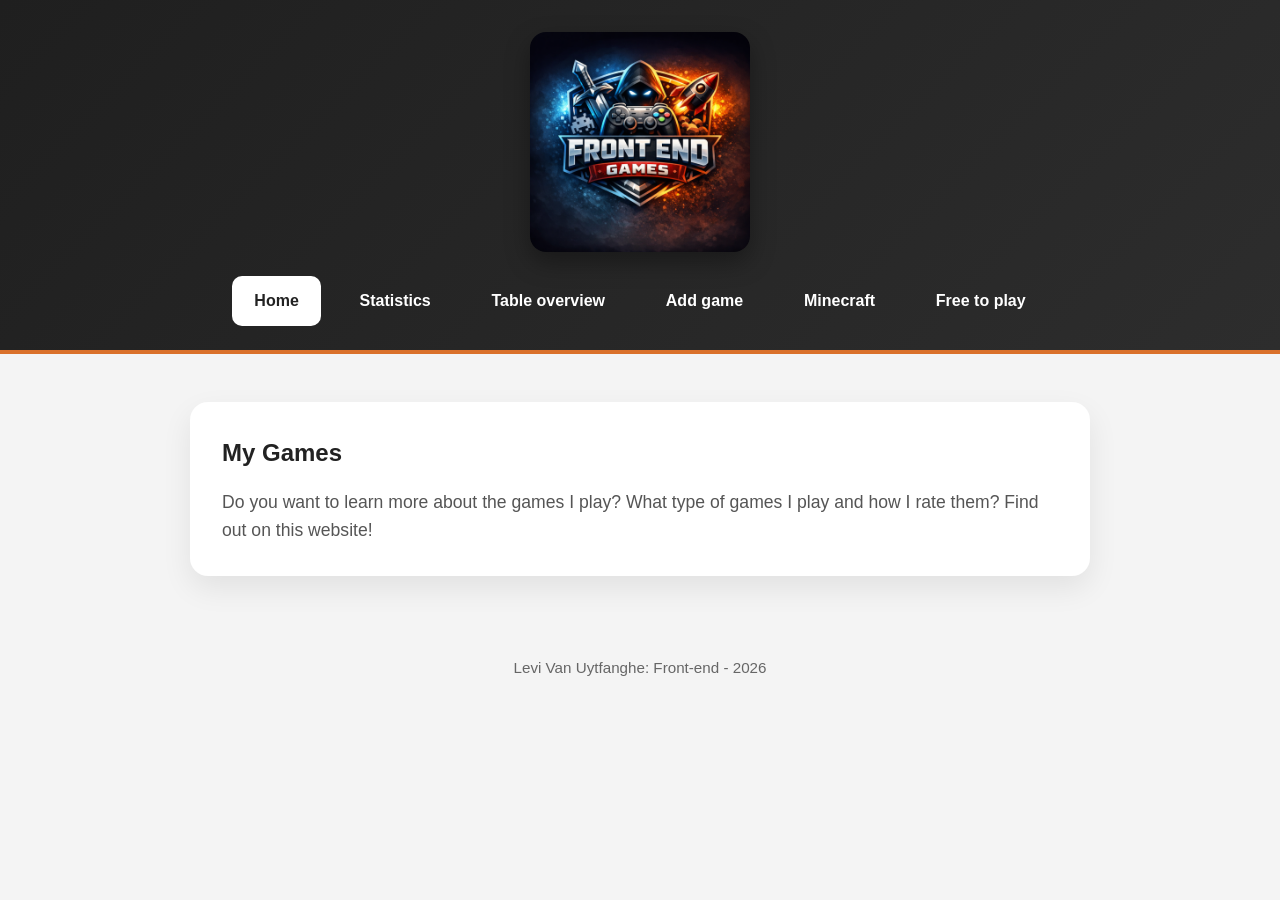
<file: index.html>
<!DOCTYPE html>
<html lang="en">

<head>
  <meta charset="UTF-8">
  <meta name="viewport" content="width=device-width, initial-scale=1">
  <title>My Games</title>
  <link type="text/css" href="styles/style.css" rel="stylesheet">
</head>

<body>
  <header>
    <img src="images/logo.png" alt="Front End Games logo" class="logo">

    <nav>
      <ul>
        <li class="actual">
          <a href="index.html">Home</a>
        </li>
        <li>
          <a href="statistics.html">Statistics</a>
        </li>
        <li>
          <a href="table-overview.html">Table overview</a>
        </li>
        <li>
          <a href="add-game.html">Add game</a>
        </li>
        <li>
          <a href="minecraft.html">Minecraft</a>
        </li>
        <li>
          <a href="free-to-play.html">Free to play</a>
        </li>
      </ul>
    </nav>
  </header>

  <main>
    <h2>My Games</h2>

    <p>
      Do you want to learn more about the games I play? What type of games I
      play and how I rate them? Find out on this website!
    </p>
  </main>

  <footer>Levi Van Uytfanghe: Front-end - 2026</footer>
</body>

</html>


<!-- Validatie met validator.w3.org: waarschuwing: ontbrekende H1 -->
</file>
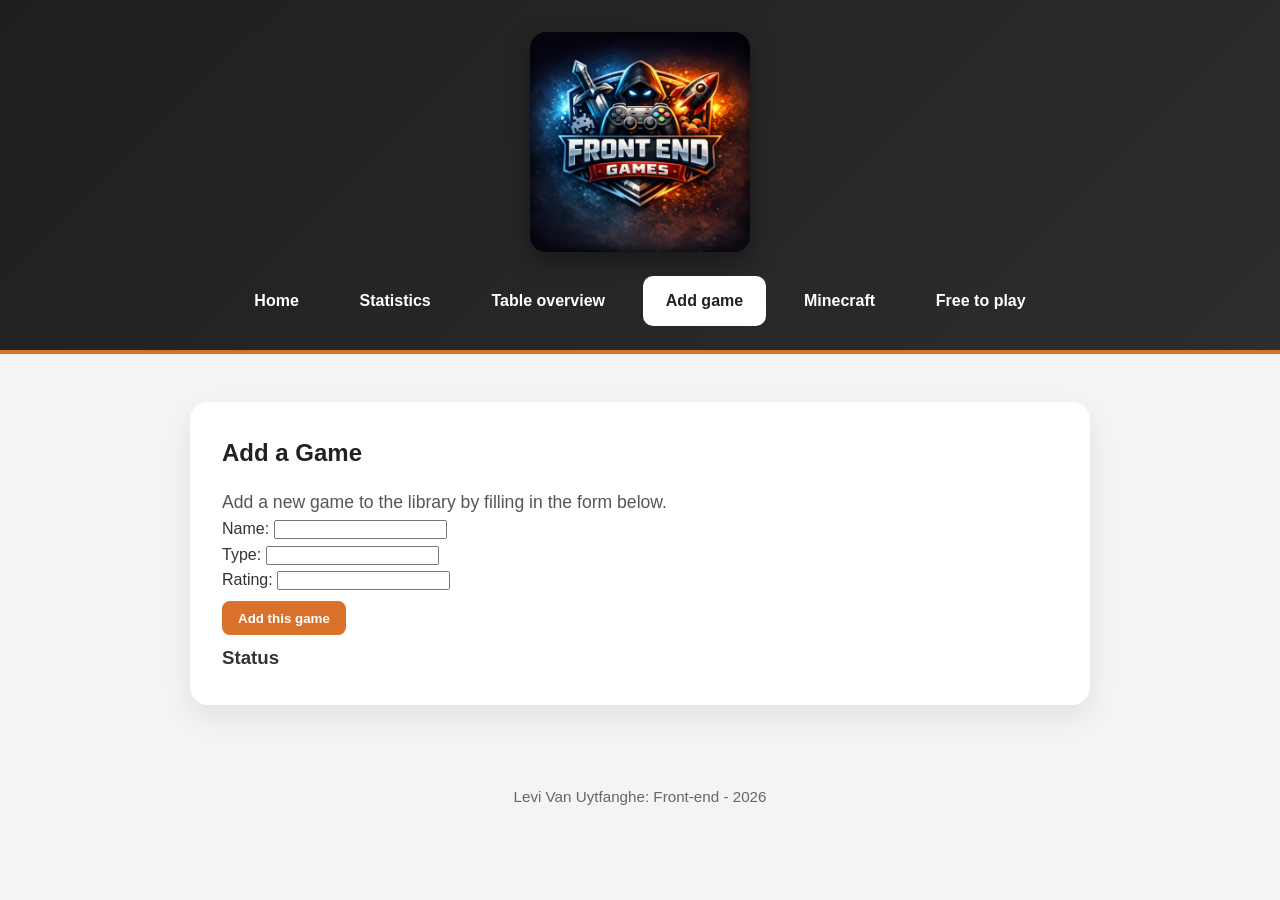
<file: add-game.html>
<!DOCTYPE html>
<html lang="en">

<head>
  <meta charset="UTF-8">
  <meta name="viewport" content="width=device-width, initial-scale=1">
  <title>Add Game</title>
  <link type="text/css" href="styles/style.css" rel="stylesheet">
</head>

<body>
  <header>
    <img src="images/logo.png" alt="Front End Games logo" class="logo">
    <nav>
      <ul>
        <li>
          <a href="index.html">Home</a>
        </li>
        <li>
          <a href="statistics.html">Statistics</a>
        </li>
        <li>
          <a href="table-overview.html">Table overview</a>
        </li>
        <li class="actual">
          <a href="add-game.html">Add game</a>
        </li>
        <li>
          <a href="minecraft.html">Minecraft</a>
        </li>
        <li>
          <a href="free-to-play.html">Free to play</a>
        </li>
      </ul>
    </nav>
  </header>

  <main>
    <h2>Add a Game</h2>
    <p>
      Add a new game to the library by filling in the form below.
    </p>

    <form>
      <div>
        <label for="name">Name:</label>
        <input type="text" id="name">
      </div>

      <div>
        <label for="type">Type:</label>
        <input type="text" id="type">
      </div>

      <div>
        <label for="rating">Rating:</label>
        <input type="number" id="rating">
      </div>

      <button type="submit" id="add-game-button">
        Add this game
      </button>
    </form>

    <div id="status">
      <h3>Status</h3>
    </div>
  </main>

  <footer>Levi Van Uytfanghe: Front-end - 2026</footer>
  <script src="js/add-games.js" defer></script>
</body>

</html>

<!-- Validatie met validator.w3.org: waarschuwing: ontbrekende H1 -->
</file>
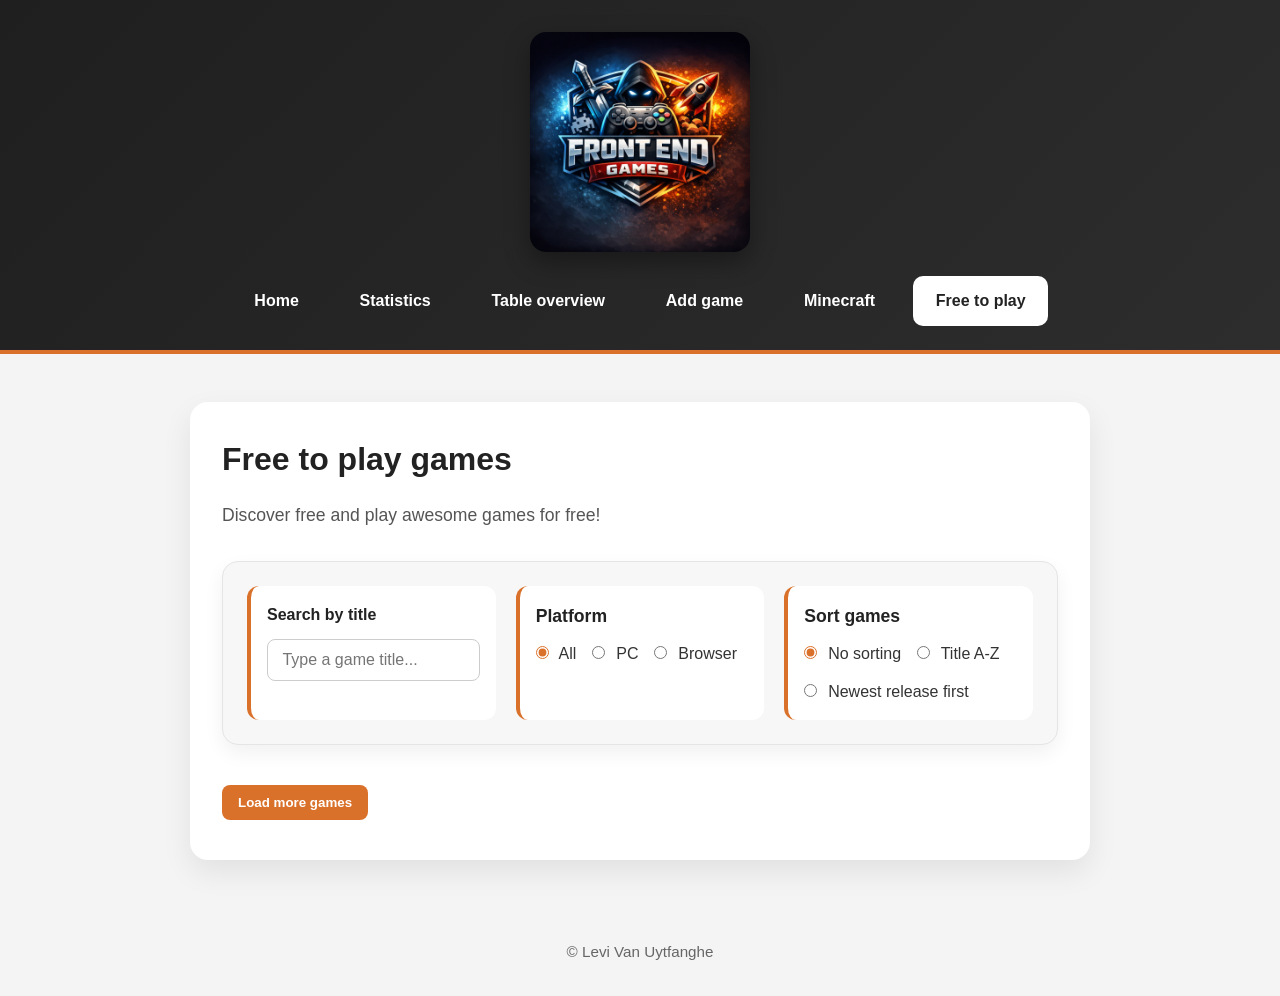
<file: free-to-play.html>
<!DOCTYPE html>
<html lang="en">

<head>
    <meta charset="UTF-8">
    <meta name="viewport" content="width=device-width, initial-scale=1.0">
    <title>Free to play</title>
    <link rel="stylesheet" href="styles/style.css">
    <script src="js/free-to-play.js" defer></script>
</head>

<body>
    <header>
        <img src="images/logo.png" alt="Front End Games logo" class="logo">

        <nav>
            <ul>
                <li>
                    <a href="index.html">Home</a>
                </li>
                <li>
                    <a href="statistics.html">Statistics</a>
                </li>
                <li>
                    <a href="table-overview.html">Table overview</a>
                </li>
                <li>
                    <a href="add-game.html">Add game</a>
                </li>
                <li>
                    <a href="minecraft.html">Minecraft</a>
                </li>
                <li class="actual">
                    <a href="free-to-play.html">Free to play</a>
                </li>
            </ul>
        </nav>
    </header>

    <main>
        <h1>Free to play games</h1>
        <p> Discover free and play awesome games for free!</p>

        <div class="filter-panel">
            <div class="filter-group">
                <label for="title-filter" class="filter-title">Search by title</label>
                <input type="text" id="title-filter" placeholder="Type a game title...">
            </div>

            <div class="filter-group">
                <p class="filter-title">Platform</p>

                <div class="filter-options">
                    <label class="filter-choice" for="platform-all">
                        <input type="radio" name="platform" id="platform-all" value="all" checked>
                        All
                    </label>

                    <label class="filter-choice" for="platform-pc">
                        <input type="radio" name="platform" id="platform-pc" value="PC (Windows)">
                        PC
                    </label>

                    <label class="filter-choice" for="platform-browser">
                        <input type="radio" name="platform" id="platform-browser" value="Web Browser">
                        Browser
                    </label>
                </div>
            </div>

            <div class="filter-group">
                <p class="filter-title">Sort games</p>

                <div class="filter-options">
                    <label class="filter-choice" for="sort-none">
                        <input type="radio" name="sort-games" id="sort-none" value="none" checked>
                        No sorting
                    </label>

                    <label class="filter-choice" for="sort-title">
                        <input type="radio" name="sort-games" id="sort-title" value="title">
                        Title A-Z
                    </label>

                    <label class="filter-choice" for="sort-release-date">
                        <input type="radio" name="sort-games" id="sort-release-date" value="release-date">
                        Newest release first
                    </label>
                </div>
            </div>
        </div>

        <div id="games-container"></div>

        <button id="load-more-games">Load more games</button>
    </main>

    <footer>
        <p>© Levi Van Uytfanghe</p>
    </footer>
</body>

</html>

<!-- Validatie met validator.w3.org: geen errors of waarschuwingen.-->
</file>
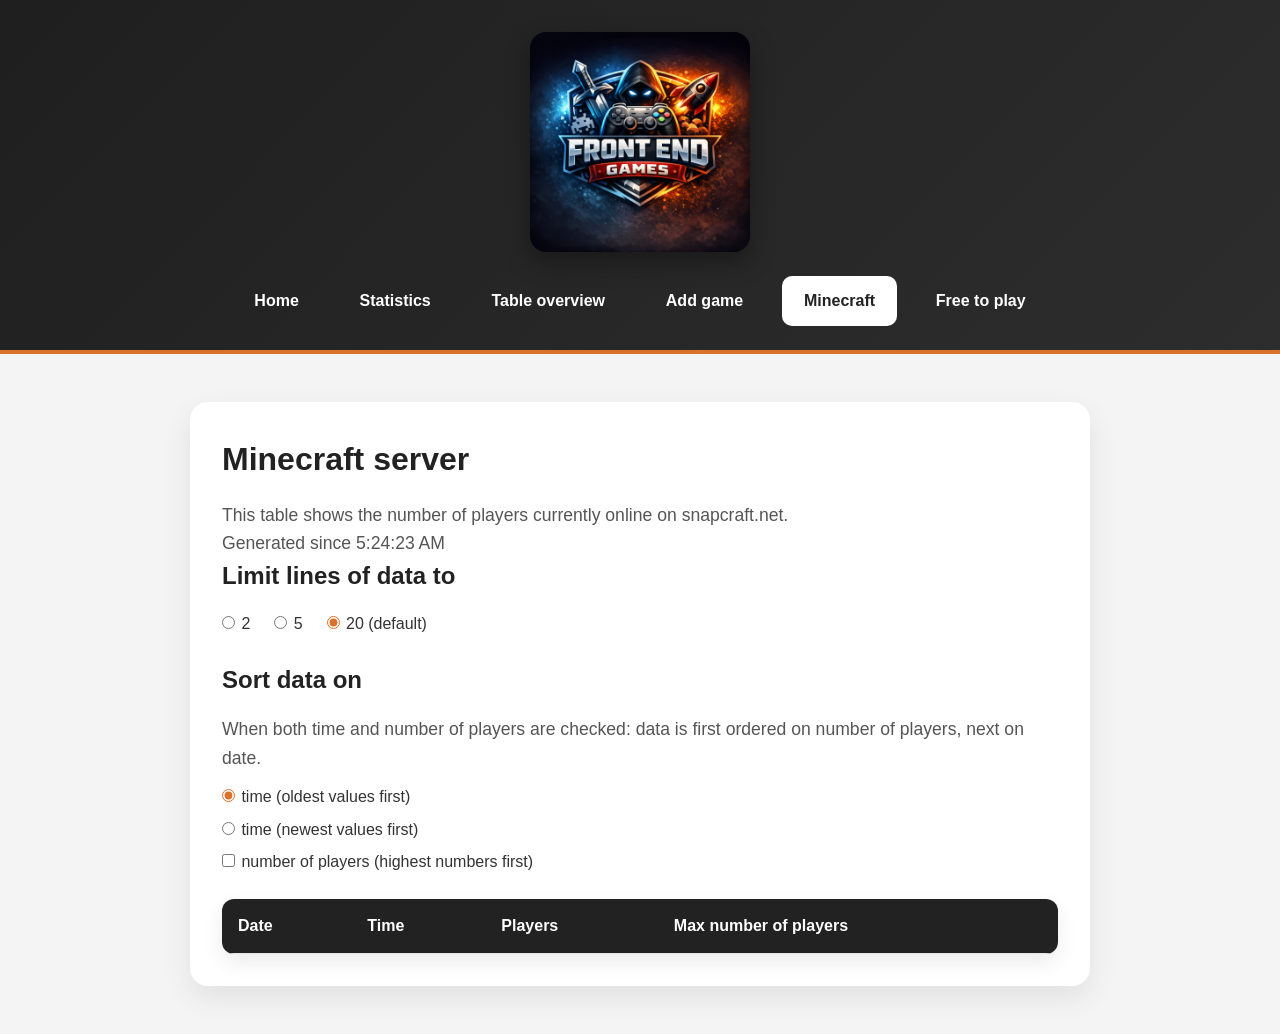
<file: minecraft.html>
<!DOCTYPE html>
<html lang="en">

<head>
    <meta charset="UTF-8">
    <meta name="viewport" content="width=device-width, initial-scale=1.0">
    <title>Minecraft server</title>
    <link rel="stylesheet" href="styles/style.css">
    <script src="js/minecraft.js" defer></script>
</head>

<body>
    <header>
        <img src="images/logo.png" alt="Front End Games logo" class="logo">

        <nav>
            <ul>
                <li>
                    <a href="index.html">Home</a>
                </li>
                <li>
                    <a href="statistics.html">Statistics</a>
                </li>
                <li>
                    <a href="table-overview.html">Table overview</a>
                </li>
                <li>
                    <a href="add-game.html">Add game</a>
                </li>
                <li class="actual">
                    <a href="minecraft.html">Minecraft</a>
                </li>
                <li>
                    <a href="free-to-play.html">Free to play</a>
                </li>
            </ul>
        </nav>
    </header>

    <main>
        <div class="container">
            <h1>Minecraft server</h1>
            <p>This table shows the number of players currently online on snapcraft.net.</p>
            <p>Generated since <span id="start-time"></span></p>
            <h2>Limit lines of data to </h2>
            <ul class="nextToEachOther">
                <li> <input type="radio" name="numberOfLines" id="nl-2" value="2"><label for="nl-2">2</label></li>
                <li><input type="radio" name="numberOfLines" id="nl-5" value="5"><label for="nl-5">5</label></li>
                <li><input type="radio" name="numberOfLines" id="nl-20" value="20" checked><label for="nl-20">20
                        (default)</label></li>

            </ul>
            <h2>Sort data on</h2>
            <p>When both time and number of players are checked: data is first ordered on number of players, next on
                date.
            </p>
            <ul>
                <li><input type="radio" id="time-oldest" name="time" checked><label for="time-oldest">time (oldest
                        values
                        first)</label>
                </li>
                <li><input type="radio" id="time-first" name="time"><label for="time-first">time (newest values
                        first)</label>
                </li>
                <li><input type="checkbox" id="value"><label for="value">number of players (highest numbers
                        first)</label>
                </li>
            </ul>
            <table>
                <thead>
                    <tr>
                        <th>Date</th>
                        <th>Time</th>
                        <th>Players</th>
                        <th>Max number of players</th>
                    </tr>
                </thead>
                <tbody id="minecraftTable"></tbody>
            </table>
        </div>
    </main>

</body>

</html>


<!-- Validatie met validator.w3.org: geen errors of waarschuwingen.-->
</file>
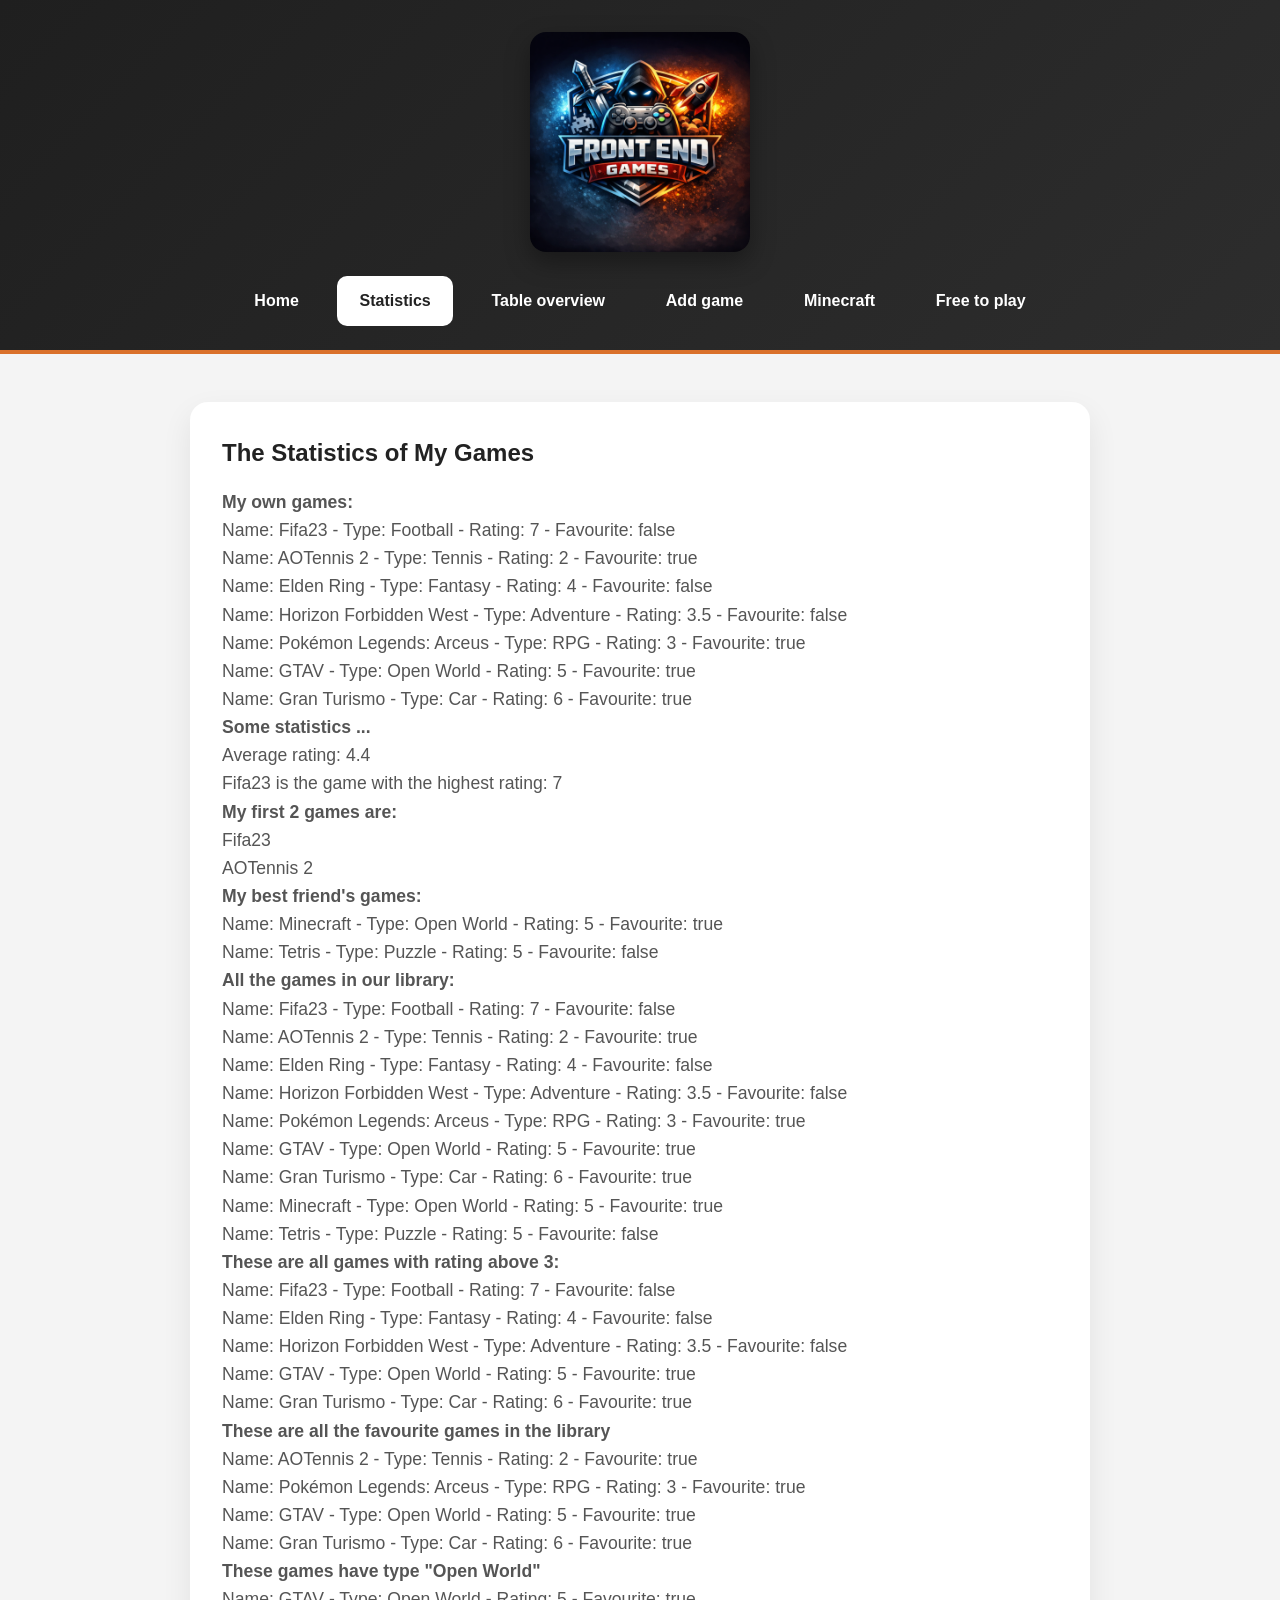
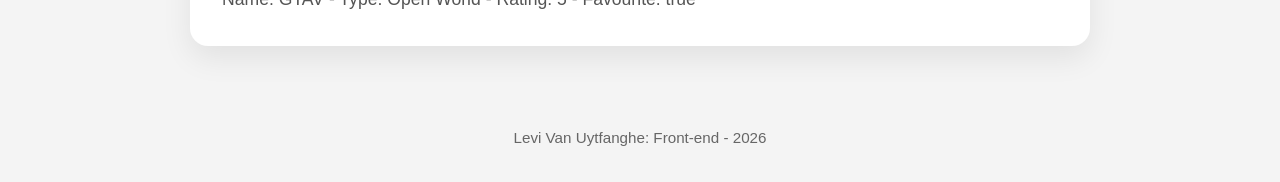
<file: statistics.html>
<!DOCTYPE html>
<html lang="en">

<head>
  <meta charset="UTF-8">
  <meta name="viewport" content="width=device-width, initial-scale=1">
  <title>My Games</title>
  <link type="text/css" href="styles/style.css" rel="stylesheet">
  <script src="js/dom.js" defer></script>
  <script src="js/games.js" defer></script>

</head>

<body>
  <header>
    <img src="images/logo.png" alt="Front End Games logo" class="logo">
    <nav>
      <ul>
        <li>
          <a href="index.html">Home</a>
        </li>
        <li class="actual">
          <a href="statistics.html">Statistics</a>
        </li>
        <li>
          <a href="table-overview.html">Table overview</a>
        </li>
        <li>
          <a href="add-game.html">Add game</a>
        </li>
        <li>
          <a href="minecraft.html">Minecraft</a>
        </li>
        <li>
          <a href="free-to-play.html">Free to play</a>
        </li>
      </ul>
    </nav>
  </header>
  <main>
    <h2>The Statistics of My Games</h2>
    <div id="status"></div>
  </main>
  <footer>Levi Van Uytfanghe: Front-end - 2026</footer>
</body>

</html>

<!-- Validatie met validator.w3.org: waarschuwing: ontbrekende H1 -->
</file>
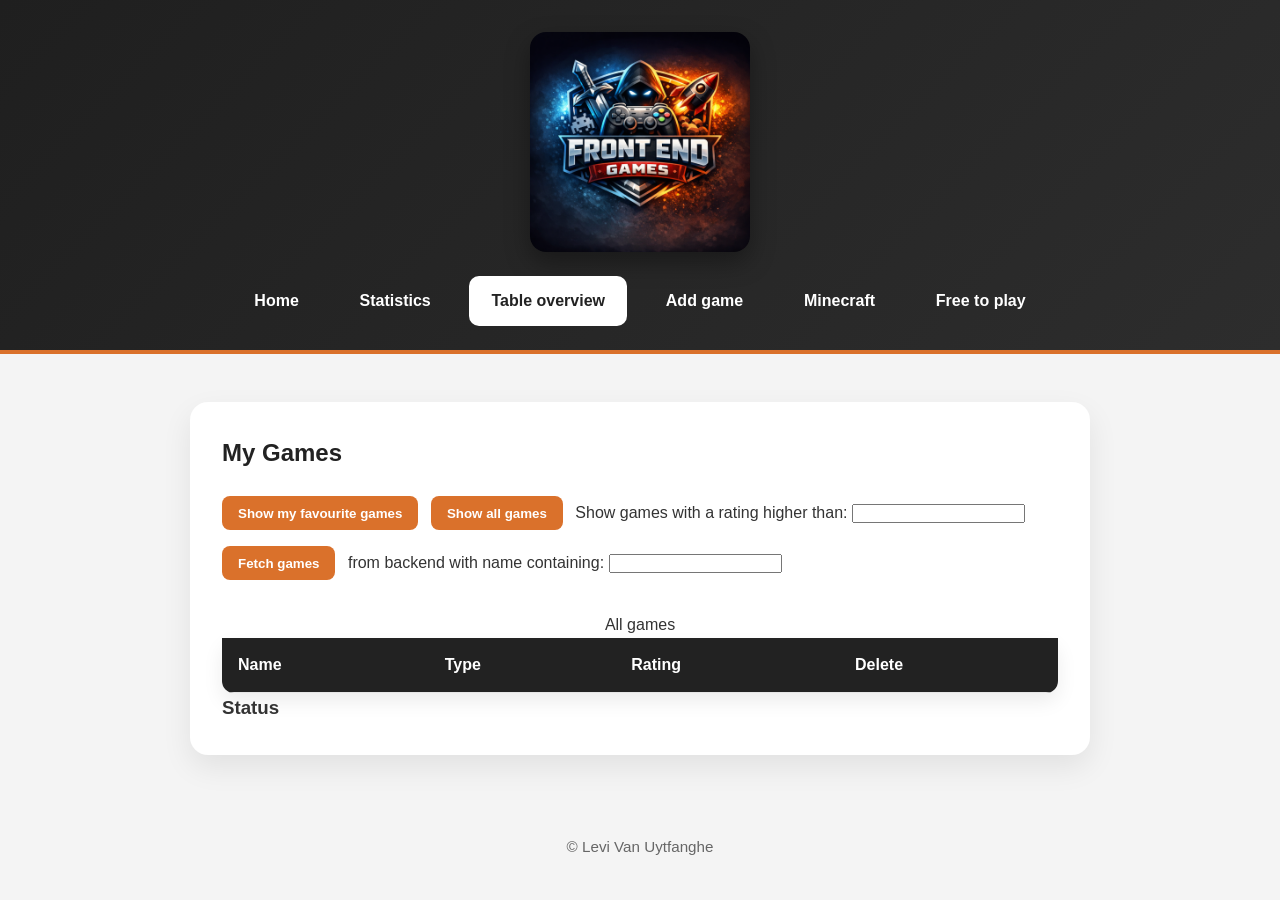
<file: table-overview.html>
<!DOCTYPE html>
<html lang="en">

<head>
  <meta charset="UTF-8">
  <meta name="viewport" content="width=device-width, initial-scale=1.0">
  <title>Table Overview</title>

  <link rel="stylesheet" href="styles/style.css">
  <script src="js/dom.js" defer></script>
  <script src="js/table-overview.js" defer></script>
</head>

<body>
  <header>
    <img src="images/logo.png" alt="Front End Games logo" class="logo">
    <nav>
      <ul>
        <li>
          <a href="index.html">Home</a>
        </li>
        <li>
          <a href="statistics.html">Statistics</a>
        </li>
        <li class="actual">
          <a href="table-overview.html">Table overview</a>
        </li>
        <li>
          <a href="add-game.html">Add game</a>
        </li>
        <li>
          <a href="minecraft.html">Minecraft</a>
        </li>
        <li>
          <a href="free-to-play.html">Free to play</a>
        </li>
      </ul>
    </nav>
  </header>

  <main>
    <h2>My Games</h2>
    <button id="show-favourites">
      Show my favourite games
    </button>
    <button id="show-all">
      Show all games
    </button>
    <label for="rating-input">
      Show games with a rating higher than:
    </label>

    <input type="number" id="rating-input">
    <br>
    <button id="fetch-games">
      Fetch games
    </button>
    <label for="name-input">
      from backend with name containing:
    </label>
    <input type="text" id="name-input">
  </main>

  <footer>
    <p>© Levi Van Uytfanghe</p>
  </footer>

</body>

</html>

<!-- Validatie met validator.w3.org: waarschuwing: ontbrekende H1 -->
</file>
<file: styles/style.css>
/* Algemene stijl */

* {
  margin: 0;
  padding: 0;
  box-sizing: border-box;
}

body {
  font-family: "Trebuchet MS", Arial, sans-serif;
  background-color: #f4f4f4;
  color: #333;
  line-height: 1.6;
}

/* header (navigatie) */

header {
  background: linear-gradient(135deg, #1f1f1f, #2d2d2d);
  padding: 2rem 1rem 1.5rem;
  text-align: center;
  border-bottom: 4px solid #da712b;
}

.logo {
  display: block;
  margin: 0 auto 1.5rem;
  max-width: 220px;
  width: 100%;
  border-radius: 16px;
  box-shadow: 0 10px 25px rgba(0, 0, 0, 0.35);
}

nav ul {
  list-style: none;
  display: flex;
  justify-content: center;
  gap: 1rem;
}

nav li {
  margin-right: 0;
}

nav a {
  text-decoration: none;
  color: white;
  padding: 0.75rem 1.4rem;
  display: block;
  border-radius: 10px;
  font-weight: bold;
  transition: background-color 0.3s, color 0.3s, transform 0.3s;
}

nav a:hover {
  background-color: #da712b;
  color: #ffffff;
  transform: translateY(-2px);
}

.actual a {
  background-color: white;
  color: #222;
}

/* Hoofdinhoud */

main {
  max-width: 900px;
  margin: 3rem auto;
  padding: 2rem;
  background-color: white;
  border-radius: 18px;
  box-shadow: 0 12px 30px rgba(0, 0, 0, 0.08);
}

main h1,
main h2 {
  margin-bottom: 1rem;
  color: #222;
}

main p {
  font-size: 1.1rem;
  color: #555;
}

main ul {
  list-style: none;
  margin: 0.75rem 0 1.5rem;
}

main li {
  margin-bottom: 0.45rem;
}

/* Formulieren en filters */

input[type="radio"],
input[type="checkbox"] {
  margin-right: 0.4rem;
  accent-color: #da712b;
}

label {
  cursor: pointer;
}

.filter-panel {
  display: grid;
  grid-template-columns: repeat(auto-fit, minmax(220px, 1fr));
  gap: 1.25rem;
  margin: 2rem 0;
  padding: 1.5rem;
  background-color: #f7f7f7;
  border-radius: 16px;
  border: 1px solid #e5e5e5;
  box-shadow: 0 8px 20px rgba(0, 0, 0, 0.06);
}

.filter-group {
  background-color: white;
  padding: 1rem;
  border-radius: 12px;
  border-left: 4px solid #da712b;
}

.filter-title {
  display: block;
  margin-bottom: 0.7rem;
  font-weight: bold;
  color: #222;
}

.filter-group input[type="text"] {
  width: 100%;
  padding: 0.7rem 0.9rem;
  border: 1px solid #ccc;
  border-radius: 8px;
  font-size: 1rem;
}

.filter-group input[type="text"]:focus {
  outline: none;
  border-color: #da712b;
  box-shadow: 0 0 0 3px rgba(218, 113, 43, 0.18);
}

.filter-options {
  display: flex;
  flex-wrap: wrap;
  gap: 0.75rem 1rem;
  align-items: center;
}

/* Table */

table {
  width: 100%;
  border-collapse: collapse;
  margin-top: 1.5rem;
  overflow: hidden;
  border-radius: 12px;
  box-shadow: 0 8px 20px rgba(0, 0, 0, 0.08);
}

th,
td {
  padding: 0.9rem 1rem;
  text-align: left;
  border-bottom: 1px solid #e5e5e5;
}

th {
  background-color: #222;
  color: white;
}

tr:nth-child(even) {
  background-color: #f7f7f7;
}

tr:hover {
  background-color: #fff0e5;
}

/* Buttons */

button {
  border: none;
  background-color: #da712b;
  color: white;
  padding: 0.6rem 1rem;
  border-radius: 8px;
  font-weight: bold;
  cursor: pointer;
  margin-top: 0.5rem;
  margin-right: 0.5rem;
  margin-bottom: 0.5rem;
}

button:hover {
  background-color: #b95c20;
}

/* Lijsten minecraft */

.nextToEachOther {
  list-style: none;
  display: flex;
  gap: 1.5rem;
  align-items: center;
  margin: 0.75rem 0 1.5rem;
}

.nextToEachOther li {
  margin-bottom: 0;
}

/* Game Cards free-to-play */

.games-grid {
  display: grid;
  grid-template-columns: repeat(auto-fit, minmax(250px, 1fr));
  gap: 1.5rem;
}

.game-card {
  text-align: center;
}

.game-card img {
  width: 100%;
  border-radius: 12px;
  margin-top: 0.75rem;
}

.game-info {
  margin-top: 1rem;
  padding: 1rem;
  background-color: #f7f7f7;
  border-left: 4px solid #da712b;
  border-radius: 10px;
  text-align: left;
}

.game-info p {
  font-size: 0.95rem;
  margin-bottom: 0.5rem;
}

.game-info a {
  display: inline-block;
  margin-top: 0.5rem;
  color: white;
  background-color: #da712b;
  padding: 0.5rem 0.8rem;
  border-radius: 8px;
  text-decoration: none;
  font-weight: bold;
}

.game-info a:hover {
  background-color: #b95c20;
}

/* Footer */

footer {
  text-align: center;
  font-size: 0.95rem;
  color: #666;
  padding: 2rem 1rem;
}

/* Validatie met jigsaw.w3.org: geen opmerkingen
</file>
